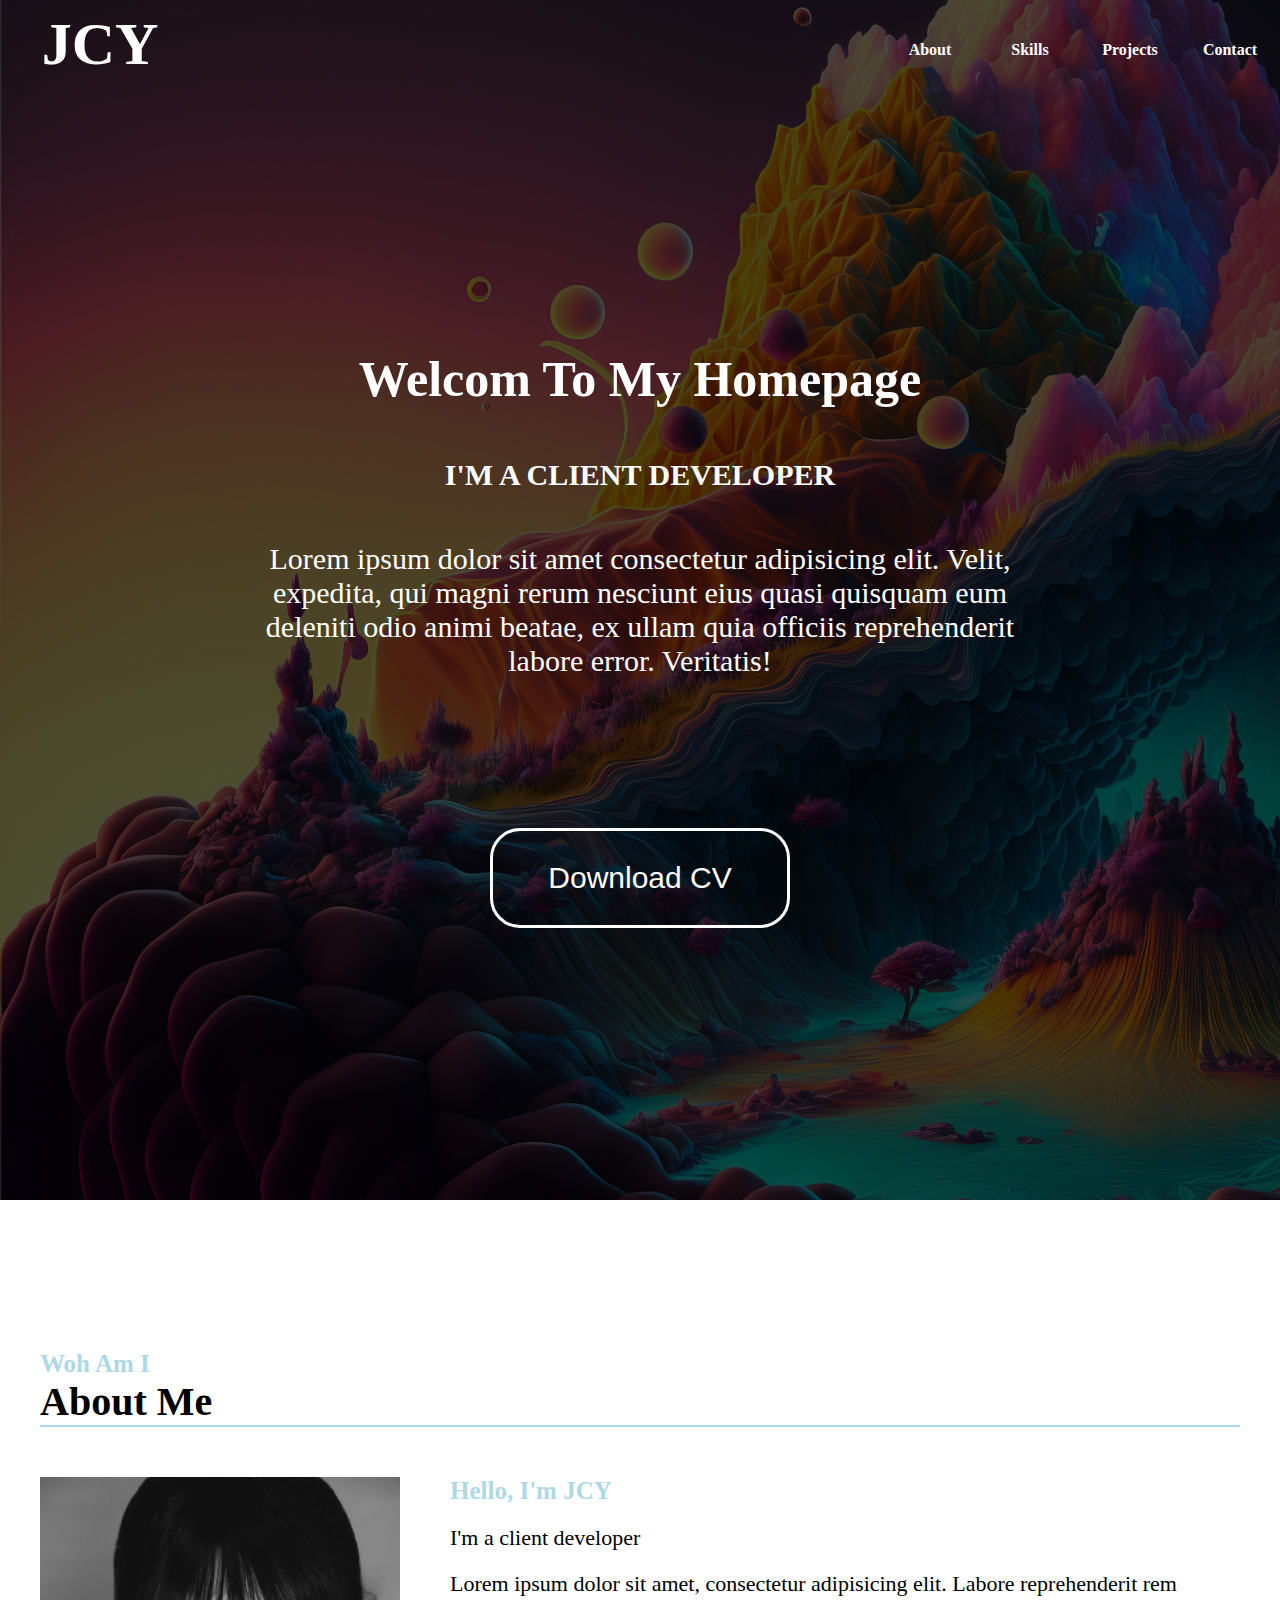
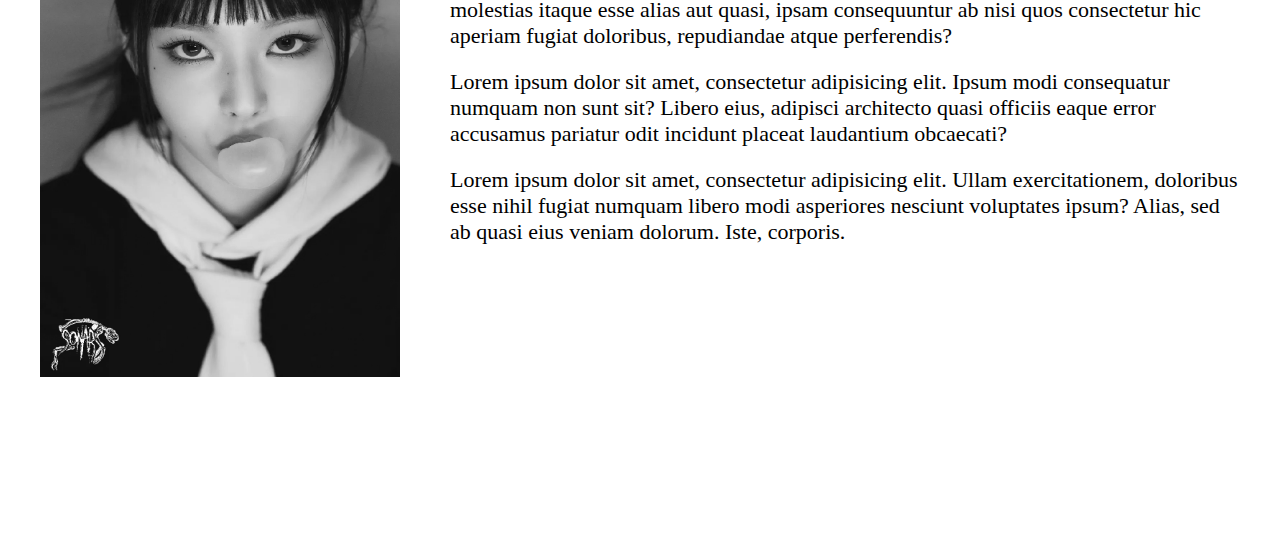
<file: index.html>
<!DOCTYPE html>
<html lang="en">
<head>
    <meta charset="UTF-8">
    <meta name="viewport" content="width=device-width, initial-scale=1.0">
    <title>Document</title>
    <link rel="stylesheet" href="style.css">
    <link rel="stylesheet" href="https://cdnjs.cloudflare.com/ajax/libs/font-awesome/6.6.0/css/all.min.css" integrity="sha512-Kc323vGBEqzTmouAECnVceyQqyqdsSiqLQISBL29aUW4U/M7pSPA/gEUZQqv1cwx4OnYxTxve5UMg5GT6L4JJg==" crossorigin="anonymous" referrerpolicy="no-referrer" />
</head>
<body>
    <div class="container">
        <header>
            <div class="logo">
                JCY
            </div>
            <ul class="menu">
                <li><a href="#about">About</a></li>
                <li><a href="#">Skills</a></li>
                <li><a href="#">Projects</a></li>
                <li><a href="#">Contact</a></li>
            </ul>
        </header>
        <main>
            <h1>Welcom To My Homepage</h1>
            <h2>I'M A CLIENT DEVELOPER</h2>
            <p>
                Lorem ipsum dolor sit amet consectetur adipisicing elit. Velit, expedita, qui magni rerum nesciunt eius quasi quisquam eum deleniti odio animi beatae, ex ullam quia officiis reprehenderit labore error. Veritatis!
            </p>
            <button>Download CV</button>
        </main>
    </div>
    <div class="about" id="about">
        <h2>Woh Am I</h2>
        <h1>About Me</h1>
        <div class="contents">
            <div class="left">
                <img src="about.jpg" alt="">
            </div>
            <div class="right">
                <h3>Hello, I'm JCY</h3>
                <ul>
                    <li>I'm a client developer</li>
                    <li>Lorem ipsum dolor sit amet, consectetur adipisicing elit. Labore reprehenderit rem molestias itaque esse alias aut quasi, ipsam consequuntur ab nisi quos consectetur hic aperiam fugiat doloribus, repudiandae atque perferendis?</li>
                    <li>Lorem ipsum dolor sit amet, consectetur adipisicing elit. Ipsum modi consequatur numquam non sunt sit? Libero eius, adipisci architecto quasi officiis eaque error accusamus pariatur odit incidunt placeat laudantium obcaecati?</li>
                    <li>Lorem ipsum dolor sit amet, consectetur adipisicing elit. Ullam exercitationem, doloribus esse nihil fugiat numquam libero modi asperiores nesciunt voluptates ipsum? Alias, sed ab quasi eius veniam dolorum. Iste, corporis.</li>
                    <li><i class="fa-brands fa-youtube"></i> <i class="fa-brands fa-github"></i> <i class="fa-brands fa-facebook"></i></li>
                </ul>
            </div>
        </div>
    </div>
</body>
</html>
</file>
<file: style.css>
* {
    margin: 0;
    padding: 0;
    box-sizing: border-box;
}
a {
    text-decoration: none;
    display: block;
    color: black;
}
li {
    list-style-type: none;
}
html {
    scroll-behavior: smooth;
}

.container {
    width: 100%;
    height: 1200px;

    background: linear-gradient(rgba(0,0,0,0.7),rgba(0,0,0,0.7)), url(bgImage.jpeg);
    background-size: cover;

    color: white;
}
header {
    width: 100%;
    height: 100px;

    display: flex;
    justify-content: space-between;
    align-items: center;
}
.logo {
    width: 200px;
    height: 80px;

    font-size: 60px;
    text-align: center;
    font-weight: bold;
}
.menu {
    width: 400px;
    height: 100px;

    display: flex;
    align-items: center;
}
.menu li {
    width: 100px;
    text-align: center;
}
.menu li a {
    font-style: 20px;
    font-weight: bold;
    color: white;
}
main {
    width: 800px;
    height: 500px;
    margin: 0 auto;
    margin-top: 250px;

    text-align: center;
}
main h1 {
    font-size: 50px;
    margin-bottom: 50px;
}
main h2 {
    font-size: 30px;
    margin-bottom: 50px;
}
main p {
    font-size: 30px;
    margin-bottom: 150px;
}
main button {
    font-size: 30px;
    width: 300px;
    height: 100px;
    border-radius: 30px;
    background-color: transparent;

    color: white;
    border: 3px solid white;
}
main button:hover {
    background-color: white;
    color: black;

    cursor: pointer;
}




.about {
    width: 1200px;
    height: 800px;
    margin: 0 auto;
    margin-top: 150px;
}
.about h2 {
    font-size: 25px;
    color: lightblue;
}
.about h1 {
    font-size: 40px;
    border-bottom: 2px solid lightblue;
}
.about .contents {
    width: 100%;
    height: 500px;
    display: flex;

    margin-top: 50px;
}
.about .left {
    width: 400px;
    height: 500px;
}
.about img {
    width: 90%;
    height: 100%;
    filter: grayscale(100%);
}
.about .right {
    width: 800px;
    height: 500px;
    padding-left: 10px;
}
.about .right h3 {
    font-size: 25px;
    color: lightblue;
}
.about .right li {
    font-size: 22px;
    margin-top: 20px;
}
.fa-brands {
    font-size: 40px;
}
.fa-youtube {
    color: red;
}
.fa-facebook {
    color: #3b5998;
}





.skills {
    height: 800px;
    background-color: #eee;
}
.skills-inner {
    width: 1200px;
    height: 800px;
    margin: 0 auto;

    padding-top: 100px;
}
.skills h2 {
    font-size: 25px;
    color: lightblue;
}
.skills h1 {
    font-size: 40px;
    border-bottom: 2px solid lightblue;
}
.skills .contents {
    width: 1200px;
    height: 400px;

    display: flex;
    justify-content: space-around;
    align-items: center;

    margin-top: 50px;
}
.skills .contents li {
    width: 350px;
    height: 350px;
    background-color: white;

    padding: 15px;
    font-size: 20px;

    transition: 0.3s;
}
.skills h3 {
    font-size: 30px;
    font-weight: 1200;
    text-shadow: 3px 4px 0px lightblue;
    margin-bottom: 15px;
}
.skills li:hover {
    background-color: lightblue;
    color: white;
    transform: scale(1.05);
}
.skills li:hover h3 {
    text-shadow: 3px 4px 0px black;
}


.bg {
    width: 100%;
    height: 800px;

    background: url(bgImage2.jpg) no-repeat;
    background-size: cover;
    background-attachment: fixed;
}

.projects {
    height: 1200px;
}

.contact {
    width: 100%;
    height: 800px;
    margin-top: 100px;
}
.contact-inner {
    width: 1200px;
    height: 800px;
    margin: 0 auto;
}
.contact h2 {
    font-size: 30px;
    color: lightblue;
}
.contact h1 {
    font-size: 50px;
}
.contact .contents {
    width: 1200px;
    height: 800px;
    display: flex;
    margin-top: 50px;
}
.contact .contents .left {
    width: 400px;
    height: 800px;
}
.contact .contents .right {
    width: 800px;
    height: 800px;
}
.info li {
    width: 350px;
    height: 100px;
    font-size: 22px;
    font-weight: bold;

    margin-bottom: 25px;
    border: 1px solid black;

    text-align: center;
    padding-top: 15px;
}
.contact .right h5 {
    font-weight: normal;
}
.contact .right input {
    width: 700px;
    height: 30px;
}
.contact .right textarea {
    width: 700px;
    height: 300px;

    margin-top: 10px;
}
.contact .right button {
    width: 700px;
    height: 25px;
    background-color: lightblue;

    margin-top: 50px;
    border: none;
    border-radius: 5px;
}
</file>
